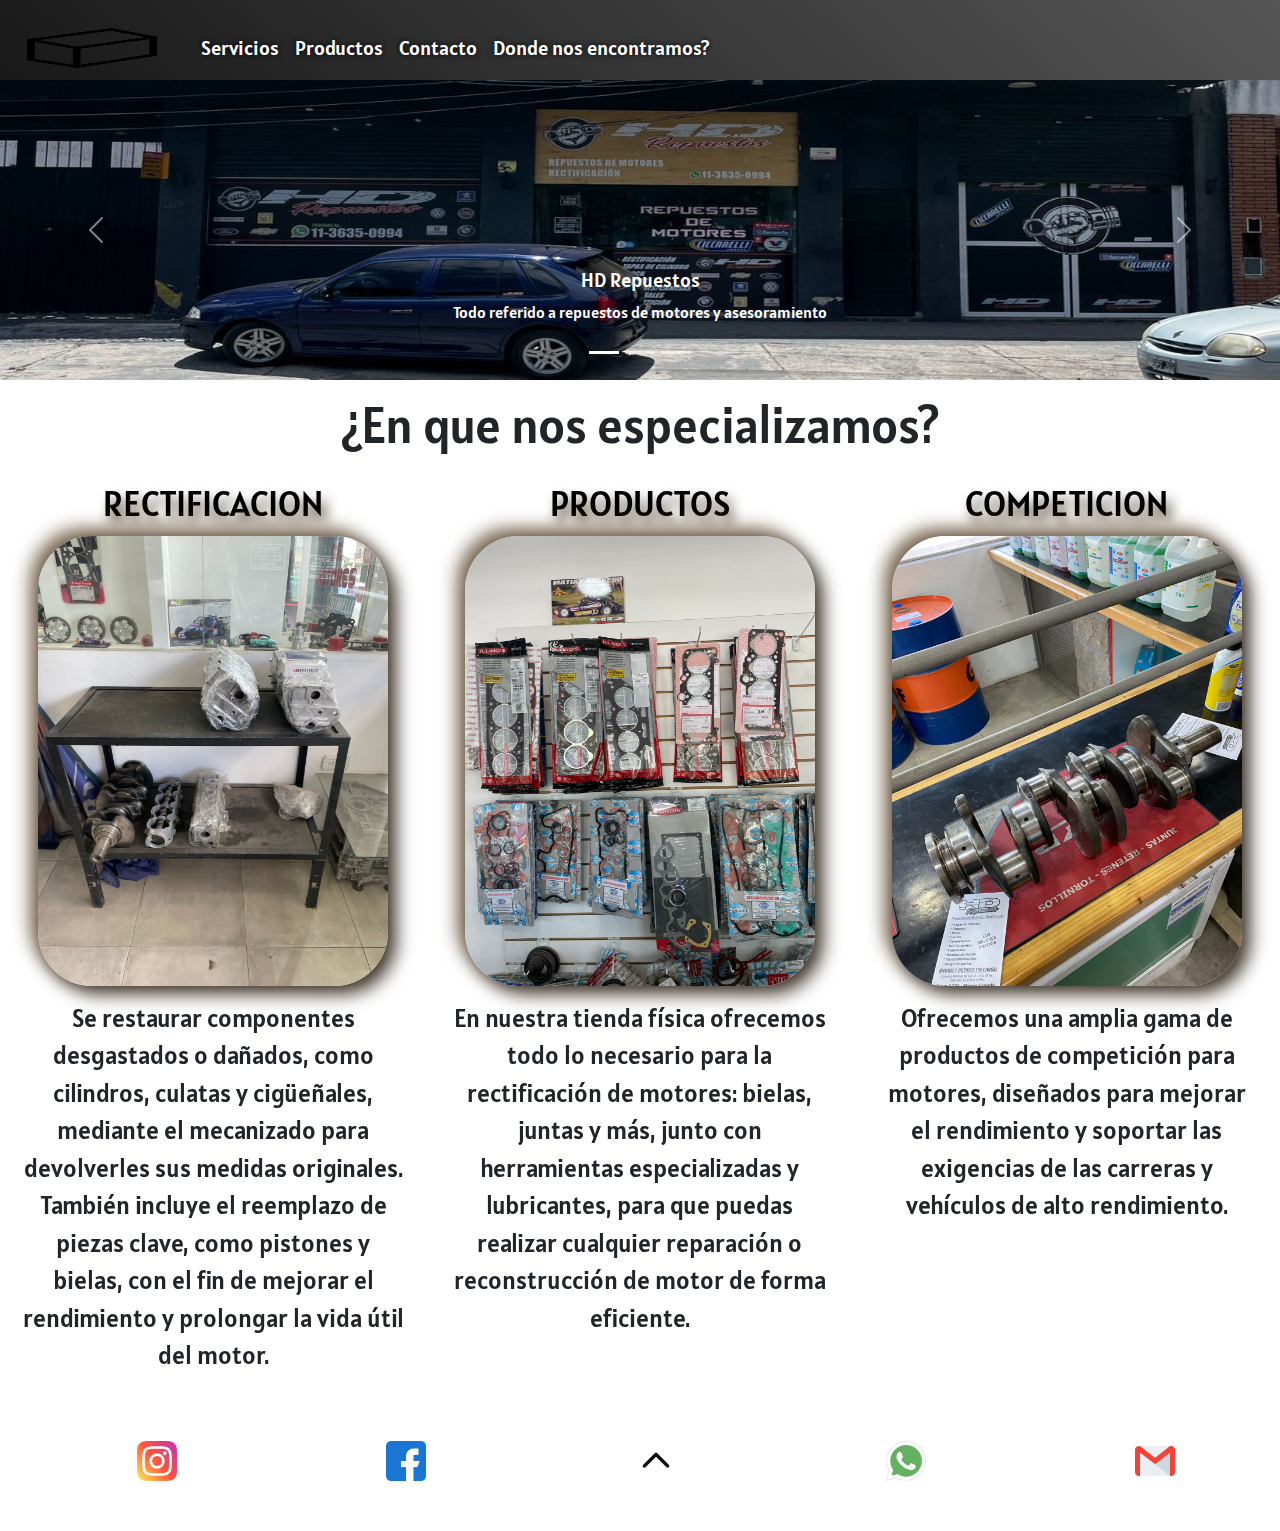
<file: index.html>
<!DOCTYPE html>
<html lang="en">

<head>
    <meta charset="UTF-8">
    <meta name="viewport" content="width=device-width, initial-scale=1.0">

    <!-- boostrap -->
    <link href="https://cdn.jsdelivr.net/npm/bootstrap@5.3.3/dist/css/bootstrap.min.css" rel="stylesheet"
        integrity="sha384-QWTKZyjpPEjISv5WaRU9OFeRpok6YctnYmDr5pNlyT2bRjXh0JMhjY6hW+ALEwIH" crossorigin="anonymous">

    <!-- css -->
    <link rel="stylesheet" href="css/style.css">

    <!-- animaciones -->
    <link href="https://unpkg.com/aos@2.3.1/dist/aos.css" rel="stylesheet">


    <!-- fuentes -->
    <link rel="preconnect" href="https://fonts.googleapis.com">
    <link rel="preconnect" href="https://fonts.gstatic.com" crossorigin>
    <link href="https://fonts.googleapis.com/css2?family=Alatsi&display=swap" rel="stylesheet">



    <title>JHB RECTIFICADORA</title>


</head>

<body>
    <!--Menu de navegacion-->
    <header id="menu">
        <nav class="navbar navbar-expand-lg custom-style">
            <div class="container-fluid">

                <a class="navbar-brand logo" href="./index.html"> <img src="./assets/img/rectangulo.png" alt="logo"></a>

                <button class="navbar-toggler" type="button" data-bs-toggle="collapse"
                    data-bs-target="#navbarNavAltMarkup" aria-controls="navbarNavAltMarkup" aria-expanded="false"
                    aria-label="Toggle navigation">
                    <span class="navbar-toggler-icon"></span>
                </button>

                <div class="collapse navbar-collapse" id="navbarNavAltMarkup">
                    <div class="navbar-nav ">
                        <a class="nav-link" href="./pages/servicios.html">Servicios</a>
                        <a class="nav-link" href="./pages/productos.html">Productos</a>
                        <a class="nav-link" href="./pages/contacto.html">Contacto</a>
                        <a class="nav-link" href="./pages/donde-nos-encontramos.html">Donde nos encontramos?</a>
                    </div>
                </div>
            </div>
        </nav>
    </header>

    <main>
        <!--imagenes y contenido de la pagina-->
        <div id="carouselExampleCaptions" class="carousel slide">
            <div class="carousel-indicators">
                <button type="button" data-bs-target="#carouselExampleCaptions" data-bs-slide-to="0" class="active"
                    aria-current="true" aria-label="Slide 1"></button>
                <button type="button" data-bs-target="#carouselExampleCaptions" data-bs-slide-to="1"
                    aria-label="Slide 2"></button>
                <button type="button" data-bs-target="#carouselExampleCaptions" data-bs-slide-to="2"
                    aria-label="Slide 3"></button>
            </div>
            <div class="carousel-inner">
                <div class="carousel-item active">
                    <img src="./assets/img/foto-del-frente.jpg" class="d-block w-100" alt="motor de un auto">
                    <div class="carousel-caption d-none d-md-block">
                        <h5>HD Repuestos</h5>
                        <p>Todo referido a repuestos de motores y asesoramiento</p>
                    </div>
                </div>
                <div class="carousel-item">
                    <img src="./assets/img/local-3-index.jpg" class="d-block w-100" alt="imagen de un auto">
                    <div class="carousel-caption d-none d-md-block">
                        <h5>Contamos con tienda fisica</h5>
                        <p>Puedes encontrarnos en la seccion "Donde los encontramos?"</p>
                    </div>
                </div>
                <div class="carousel-item">
                    <img src="./assets/img/6875db7d-09d2-45c4-ae41-b56301c719ec.jpg" class="d-block w-100"
                        alt="imagen de un auto">
                    <div class="carousel-caption d-none d-md-block">
                        <h5>Trabajo Perfecto en tiempo y forma.</h5>

                    </div>
                </div>
            </div>
            <button class="carousel-control-prev" type="button" data-bs-target="#carouselExampleCaptions"
                data-bs-slide="prev">
                <span class="carousel-control-prev-icon" aria-hidden="true"></span>
                <span class="visually-hidden">Previous</span>
            </button>
            <button class="carousel-control-next" type="button" data-bs-target="#carouselExampleCaptions"
                data-bs-slide="next">
                <span class="carousel-control-next-icon" aria-hidden="true"></span>
                <span class="visually-hidden">Next</span>
            </button>
        </div>

        <h2 class="titulo2-index">¿En que nos especializamos?</h2>

        <section class="container-fluid">
            <div class="row">
                <div data-aos="fade-down" class="col-sm-12 col-md-4 col-lg-4">
                    <p class="titulo3-index">RECTIFICACION</p>
                    <img class="catalogo-index" src="./assets/img/motores.jpg" alt="motor de un auto">
                    <p class="textorelacionadoindex">Se restaurar componentes desgastados o dañados, como cilindros,
                        culatas y cigüeñales, mediante el mecanizado para devolverles sus medidas originales. También
                        incluye el reemplazo de piezas clave, como pistones y bielas, con el fin de mejorar el
                        rendimiento y prolongar la vida útil del motor. </p>
                </div>
                <div data-aos="fade-down" class="col-sm-12 col-md-4 col-lg-4">
                    <p class="titulo3-index">PRODUCTOS</p>
                    <img class="catalogo-index" src="./assets/img/productos.jpg" alt="como conectar bateria del auto">
                    <p class="textorelacionadoindex">En nuestra tienda física ofrecemos todo lo necesario para la
                        rectificación de motores: bielas, juntas y más, junto con herramientas especializadas y
                        lubricantes, para que puedas realizar cualquier reparación o reconstrucción de motor de forma
                        eficiente.</p>
                </div>
                <div data-aos="fade-down" class="col-sm-12 col-md-4 col-lg-4">
                    <p class="titulo3-index">COMPETICION</p>
                    <img class="catalogo-index" src="./assets/img/cigueñal.jpg"
                        alt="hombre trabajando en un motor de auto">
                    <p class="textorelacionadoindex">Ofrecemos una amplia gama de productos de competición para motores,
                        diseñados para mejorar el rendimiento y soportar las exigencias de las carreras y vehículos de
                        alto rendimiento. </p>
                </div>
            </div>
        </section>
    </main>
    <footer>
        <!--Redes sociales-->
        <ul class="redessociales">
            <li>
                <a href="https://www.instagram.com/hd_repuestos/" target="_blank">
                    <img src="./assets/img/instagram.png" alt="logo instagram">
                </a>
            </li>
            <li>
                <a href="https://www.facebook.com/Hdrepuestos2020" target="_blank">
                    <img src="./assets/img/facebook.png" alt="logo facebook">
                </a>
            </li>
            <li>
                <a href="#menu">
                    <img src="./assets/img/punta-de-flecha-hacia-arriba.png" alt="flecha para arriba">
                </a>
            </li>
            <li>
                <a href="https://wa.link/9f5pjr" target="_blank">
                    <img src="./assets/img/whatsapp.png" alt="logo whatsapp">
                </a>
            </li>
            <li>
                <a href="">
                    <img src="./assets/img/gmail.png" alt="logo gmail">
                </a>
            </li>
        </ul>
    </footer>

    <!--link de boostrap-->
    <script src="https://cdn.jsdelivr.net/npm/bootstrap@5.3.3/dist/js/bootstrap.bundle.min.js"></script>
    <!--link de AOS-->
    <script src="https://unpkg.com/aos@2.3.1/dist/aos.js"></script>
    <script>
        AOS.init();
      </script>
</body>

</html>
</file>
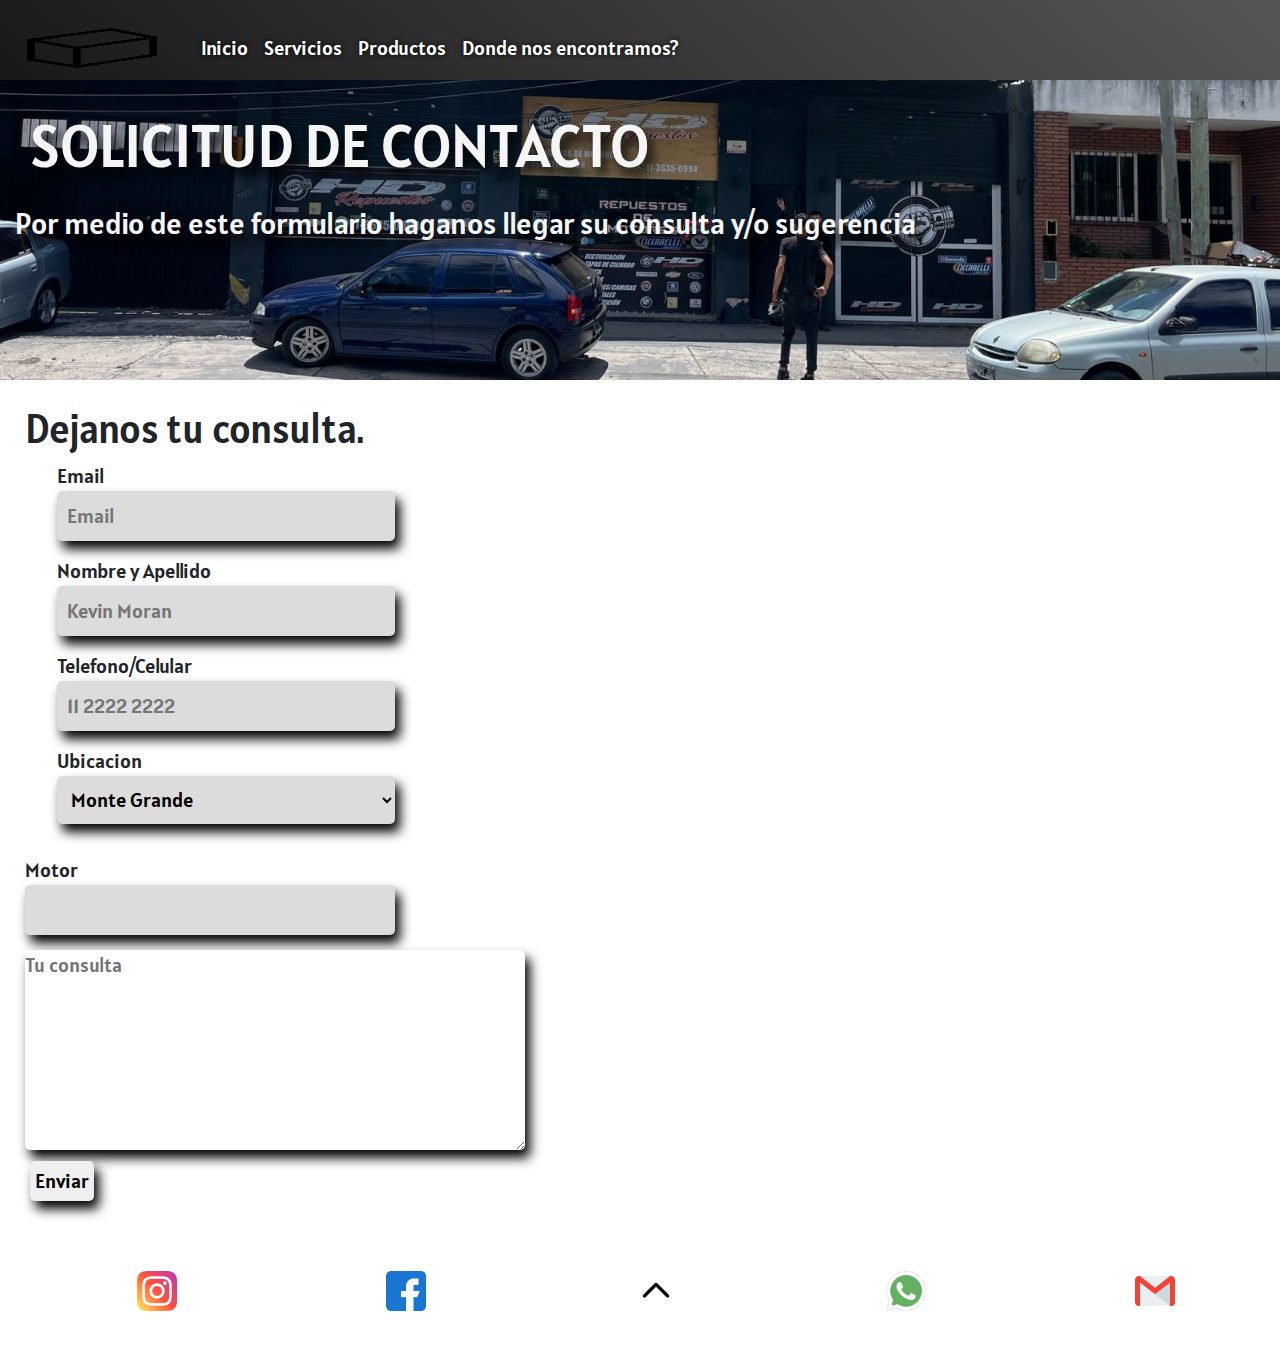
<file: pages/contacto.html>
<!DOCTYPE html>
<html lang="en">

<head>
    <meta charset="UTF-8">
    <meta name="viewport" content="width=device-width, initial-scale=1.0">

    <!-- boostrap -->
    <link href="https://cdn.jsdelivr.net/npm/bootstrap@5.3.3/dist/css/bootstrap.min.css" rel="stylesheet"
        integrity="sha384-QWTKZyjpPEjISv5WaRU9OFeRpok6YctnYmDr5pNlyT2bRjXh0JMhjY6hW+ALEwIH" crossorigin="anonymous">

    <!-- css -->
    <link rel="stylesheet" href="../css/style.css">

    <!-- fuentes -->
    <link rel="preconnect" href="https://fonts.googleapis.com">
    <link rel="preconnect" href="https://fonts.gstatic.com" crossorigin>
    <link href="https://fonts.googleapis.com/css2?family=Alatsi&display=swap" rel="stylesheet">

    <title>JHB RECTIFICADORA</title>
</head>

<body>
    <header id="menu">
        <nav class="navbar navbar-expand-lg custom-style">
            <div class="container-fluid">

                <a class="navbar-brand logo" href="../index.html"> <img
                        src="../assets/img/rectangulo.png" alt="logo"></a>

                <button class="navbar-toggler" type="button" data-bs-toggle="collapse"
                    data-bs-target="#navbarNavAltMarkup" aria-controls="navbarNavAltMarkup" aria-expanded="false"
                    aria-label="Toggle navigation">
                    <span class="navbar-toggler-icon"></span>
                </button>

                <div class="collapse navbar-collapse" id="navbarNavAltMarkup">
                    <div class="navbar-nav">
                        <a class="nav-link" href="../index.html">Inicio</a>
                        <a class="nav-link" href="./servicios.html">Servicios</a>
                        <a class="nav-link" href="./productos.html">Productos</a>
                        <a class="nav-link" href="./donde-nos-encontramos.html">Donde nos encontramos?</a>
                    </div>
                </div>
            </div>
        </nav>
    </header>
    <main>
        <div class="contacto">
            <h2 class="titulo-contacto">SOLICITUD DE CONTACTO</h2>
            <h3 class="subtitulo-contacto">Por medio de este formulario haganos llegar su consulta y/o sugerencia</h3>

        </div>

        <section class="formulario-contacto">

            <h3>Dejanos tu consulta.</h3>

            <div>
                <form action="/submit" method="post">

                    <ul>
                        <li>
                            <label for="Email">Email</label>
                            <input class="inputs" type="email" name="Email" id="Email" placeholder="Email">
                        </li>
                        <li>
                            <label for="Nombre y Apellido">Nombre y Apellido</label>
                            <input class="inputs" type="text" name="Nombre" id="Usuario" placeholder="Kevin Moran">
                        </li>
                        <li>
                            <label for="Telefono">Telefono/Celular</label>
                            <input class="inputs" type="number" name="telefono" id="telefono"
                                placeholder="11 2222 2222">
                        </li>
                        <li>
                            <label for="Ubicacion">Ubicacion</label>
                            <select class="inputs" name="Ubicacion" id="Ubicacion">
                                <option value="">Monte Grande</option>
                                <option value="">Lanus</option>
                                <option value="">Banfield</option>
                                <option value="">Luis Guillon</option>
                                <option value="">Lomas de Zamora</option>
                                <option value="">Cañuelas</option>
                                <option value="">Lobos</option>
                                <option value="">Capital Federal</option>
                                <option value="">Otro</option>
                            </select>
                        </li>
                    </ul>


                    <label for="motor">Motor</label>
                    <input class="inputs" type="text" name="motor" id="motor">

                    <textarea class="textarea" name="Consulta" id="Consulta" placeholder="Tu consulta"></textarea>

                    <input class="botton" type="submit" value="Enviar">
                </form>
            </div>
        </section>
    </main>
    <footer>
        <ul class="redessociales">
            <li>
                <a href="https://www.instagram.com/hd_repuestos/" target="_blank">
                    <img src="../assets/img/instagram.png" alt="logo instagram">
                </a>
            </li>
            <li>
                <a href="https://www.facebook.com/Hdrepuestos2020" target="_blank">
                    <img src="../assets/img/facebook.png" alt="logo facebook">
                </a>
            </li>
            <li>
                <a href="#menu">
                    <img src="../assets/img/punta-de-flecha-hacia-arriba.png" alt="flecha para arriba">
                </a>
            </li>
            <li>
                <a href="https://wa.link/9f5pjr" target="_blank">
                    <img src="../assets/img/whatsapp.png" alt="logo whatsapp">
                </a>
            </li>
            <li>
                <a href="">
                    <img src="../assets/img/gmail.png" alt="logo gmail">
                </a>
            </li>
        </ul>
    </footer>

    <script src="https://cdn.jsdelivr.net/npm/bootstrap@5.3.3/dist/js/bootstrap.bundle.min.js"></script>

</body>

</html>
</file>
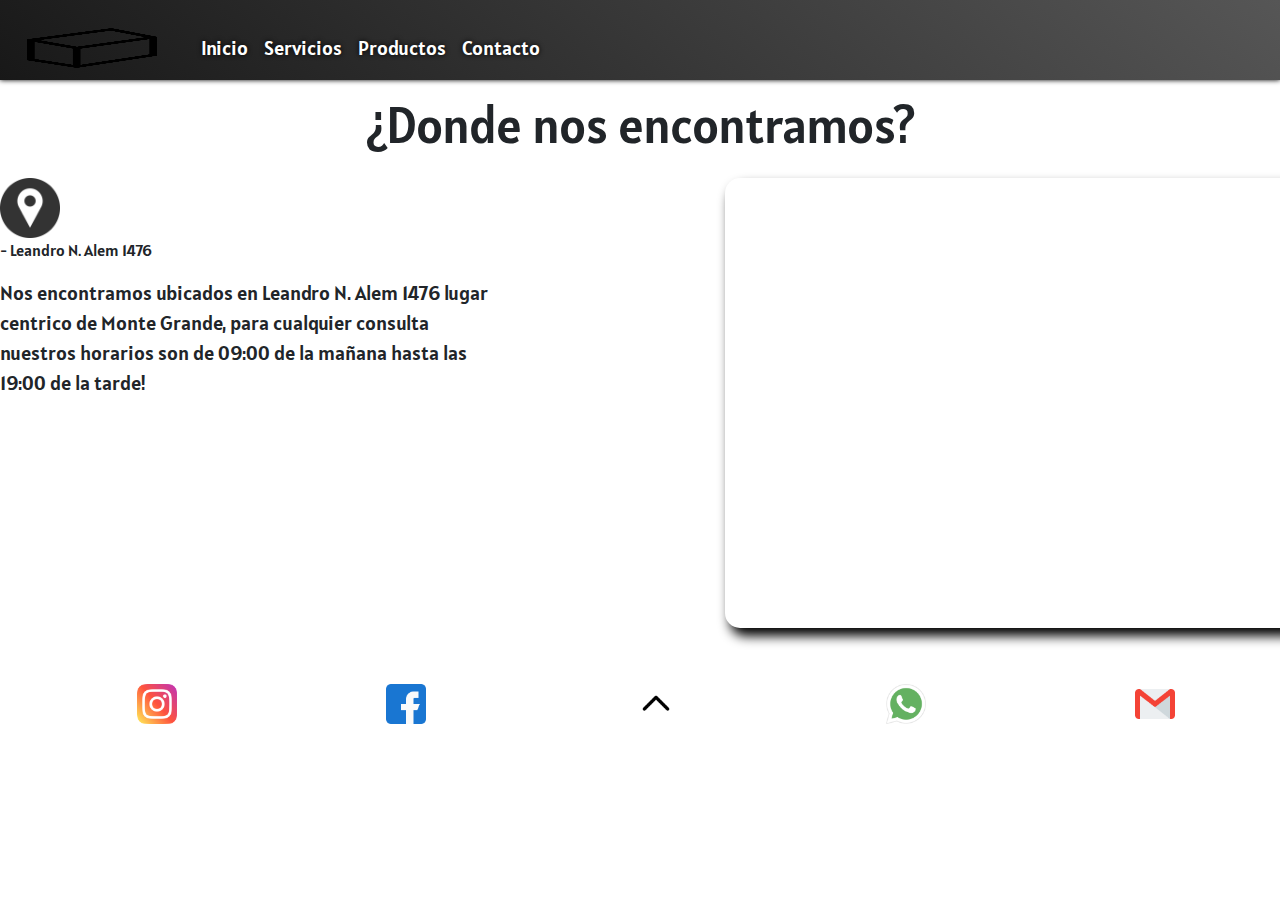
<file: pages/donde-nos-encontramos.html>
<!DOCTYPE html>
<html lang="en">

<head>
    <meta charset="UTF-8">
    <meta name="viewport" content="width=device-width, initial-scale=1.0">

    <!-- boostrap -->
    <link href="https://cdn.jsdelivr.net/npm/bootstrap@5.3.3/dist/css/bootstrap.min.css" rel="stylesheet"
        integrity="sha384-QWTKZyjpPEjISv5WaRU9OFeRpok6YctnYmDr5pNlyT2bRjXh0JMhjY6hW+ALEwIH" crossorigin="anonymous">

    <!-- css -->
    <link rel="stylesheet" href="../css/style.css">

    <!-- fuentes -->
    <link rel="preconnect" href="https://fonts.googleapis.com">
    <link rel="preconnect" href="https://fonts.gstatic.com" crossorigin>
    <link href="https://fonts.googleapis.com/css2?family=Alatsi&display=swap" rel="stylesheet">

    <title>JHB RECTIFICADORA</title>
</head>

<body>
    <header id="menu">
        <nav class="navbar navbar-expand-lg custom-style">
            <div class="container-fluid">

                <a class="navbar-brand logo" href="../index.html"> <img
                        src="../assets/img/rectangulo.png" alt="logo"></a>

                <button class="navbar-toggler" type="button" data-bs-toggle="collapse"
                    data-bs-target="#navbarNavAltMarkup" aria-controls="navbarNavAltMarkup" aria-expanded="false"
                    aria-label="Toggle navigation">
                    <span class="navbar-toggler-icon"></span>
                </button>
                <div class="collapse navbar-collapse" id="navbarNavAltMarkup">
                    <div class="navbar-nav">
                        <a class="nav-link" href="../index.html">Inicio</a>
                        <a class="nav-link" href="./servicios.html">Servicios</a>
                        <a class="nav-link" href="./productos.html">Productos</a>
                        <a class="nav-link" href="./contacto.html">Contacto</a>
                    </div>
                </div>
            </div>
        </nav>
    </header>

    <main>

        <h2 class="titulo-dne"> ¿Donde nos encontramos?</h2>


        <section class="todo-dne">
            <div>
                <img class="marcador-dne" src="../assets/img/marcador-de-alfiler.png" alt="marcador tipo alfiler">
                <p class="direccion-dne">- Leandro N. Alem 1476</p>
                <p class="descripcion-direccion">Nos encontramos ubicados en Leandro N. Alem 1476 lugar centrico de Monte Grande, para cualquier consulta nuestros horarios son de 09:00 de la mañana hasta las 19:00 de la tarde!</p>
            </div>
            <div>
                <iframe class="mapa"
                    src="https://www.google.com/maps/embed?pb=!1m18!1m12!1m3!1d409.3839469530322!2d-58.45792324109803!3d-34.82929287297066!2m3!1f0!2f0!3f0!3m2!1i1024!2i768!4f13.1!3m3!1m2!1s0x95bcd33422997ac9%3A0xd4faa054978592e1!2sHD%20repuestos!5e0!3m2!1ses-419!2sar!4v1729542811743!5m2!1ses-419!2sar"
                    width="600" height="450" style="border:0;" allowfullscreen="" loading="lazy"
                    referrerpolicy="no-referrer-when-downgrade"></iframe>
            </div>
        </section>
    </main>
    <footer>
        <ul class="redessociales">
            <li>
                <a href="https://www.instagram.com/hd_repuestos/" target="_blank">
                    <img src="../assets/img/instagram.png" alt="logo instagram">
                </a>
            </li>
            <li>
                <a href="https://www.facebook.com/Hdrepuestos2020" target="_blank">
                    <img src="../assets/img/facebook.png" alt="logo facebook">
                </a>
            </li>
            <li>
                <a href="#menu">
                    <img src="../assets/img/punta-de-flecha-hacia-arriba.png" alt="flecha para arriba">
                </a>
            </li>
            <li>
                <a href="https://wa.link/9f5pjr" target="_blank">
                    <img src="../assets/img/whatsapp.png" alt="logo whatsapp">
                </a>
            </li>
            <li>
                <a href="">
                    <img src="../assets/img/gmail.png" alt="logo gmail">
                </a>
            </li>
        </ul>
    </footer>

    <script src="https://cdn.jsdelivr.net/npm/bootstrap@5.3.3/dist/js/bootstrap.bundle.min.js"></script>

</body>

</html>
</file>
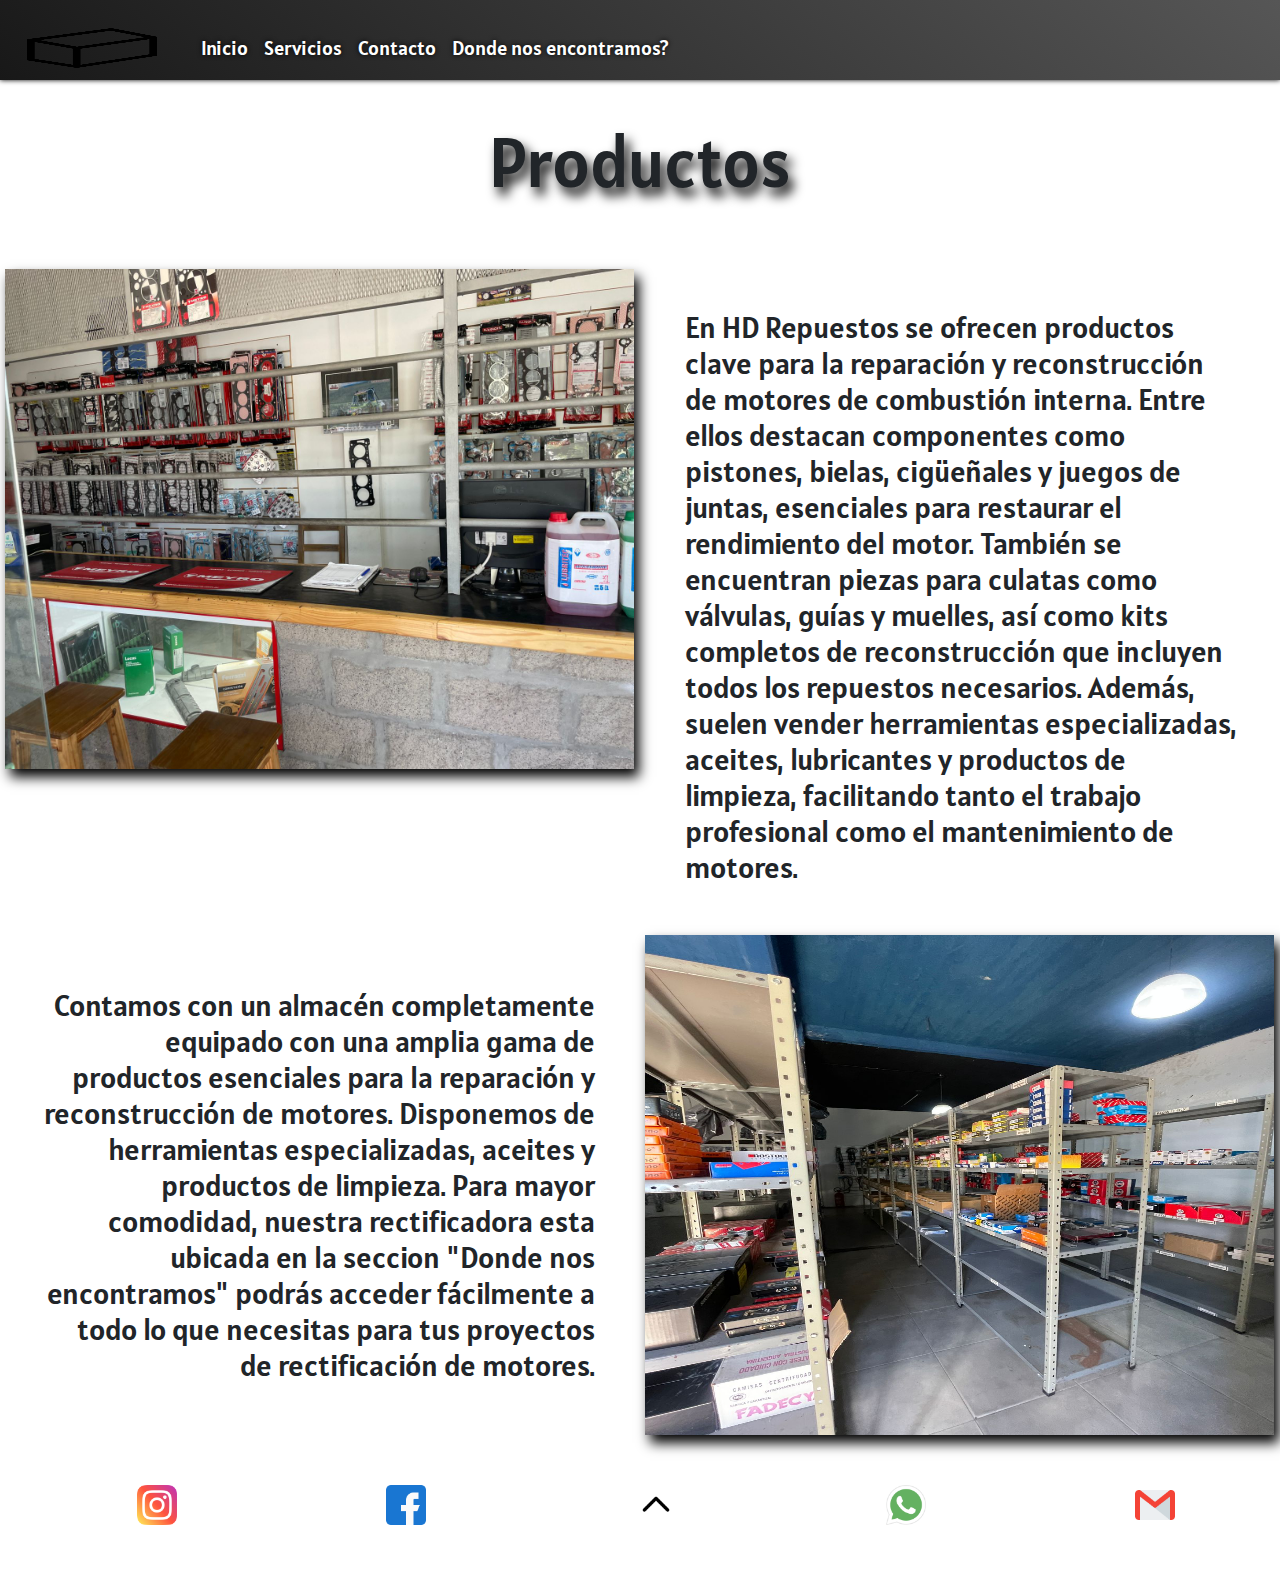
<file: pages/productos.html>
<!DOCTYPE html>
<html lang="en">

<head>
    <meta charset="UTF-8">
    <meta name="viewport" content="width=device-width, initial-scale=1.0">

    <!-- boostrap -->
    <link href="https://cdn.jsdelivr.net/npm/bootstrap@5.3.3/dist/css/bootstrap.min.css" rel="stylesheet"
        integrity="sha384-QWTKZyjpPEjISv5WaRU9OFeRpok6YctnYmDr5pNlyT2bRjXh0JMhjY6hW+ALEwIH" crossorigin="anonymous">

    <!-- css -->
    <link rel="stylesheet" href="../css/style.css">

    <!-- fuentes -->
    <link rel="preconnect" href="https://fonts.googleapis.com">
    <link rel="preconnect" href="https://fonts.gstatic.com" crossorigin>
    <link href="https://fonts.googleapis.com/css2?family=Alatsi&display=swap" rel="stylesheet">

    <title>JHB RECTIFICADORA</title>
</head>

<body id="menu">
    <header>
        <nav class="navbar navbar-expand-lg custom-style">
            <div class="container-fluid">

                <a class="navbar-brand logo" href="../index.html"> <img
                        src="../assets/img/rectangulo.png" alt="logo"></a>

                <button class="navbar-toggler" type="button" data-bs-toggle="collapse"
                    data-bs-target="#navbarNavAltMarkup" aria-controls="navbarNavAltMarkup" aria-expanded="false"
                    aria-label="Toggle navigation">
                    <span class="navbar-toggler-icon"></span>
                </button>

                <div class="collapse navbar-collapse" id="navbarNavAltMarkup">
                    <div class="navbar-nav">
                        <a class="nav-link" href="../index.html">Inicio</a>
                        <a class="nav-link" href="./servicios.html">Servicios</a>
                        <a class="nav-link" href="./contacto.html">Contacto</a>
                        <a class="nav-link" href="./donde-nos-encontramos.html">Donde nos encontramos?</a>
                    </div>
                </div>
            </div>
        </nav>
    </header>
    <main>
        <div>
            <h2 class="titulo-productos">Productos</h2>
        </div>


        <div class="grid-container">

            <!-- producto 1-->

            <div class="item image"><img src="../assets/img/local-2.jpg" alt="local de HD Repuestos"></div>

            <div class="item text">
                <h4> En HD Repuestos se ofrecen productos clave para la reparación y reconstrucción de motores de
                    combustión interna. Entre ellos destacan componentes como pistones, bielas, cigüeñales y juegos de
                    juntas, esenciales para restaurar el rendimiento del motor. También se encuentran piezas para
                    culatas como válvulas, guías y muelles, así como kits completos de reconstrucción que incluyen todos
                    los repuestos necesarios. Además, suelen vender herramientas especializadas, aceites, lubricantes y
                    productos de limpieza, facilitando tanto el trabajo profesional como el mantenimiento de motores.
                </h4>
            </div>

            <!-- producto 2-->

            <div class="item text-2">
                <h4>Contamos con un almacén completamente equipado con una amplia gama de productos esenciales para la
                    reparación y reconstrucción de motores. Disponemos de herramientas especializadas, aceites y
                    productos de limpieza. Para mayor comodidad, nuestra rectificadora esta ubicada en la seccion "Donde
                    nos encontramos" podrás acceder fácilmente a todo lo que necesitas para tus proyectos de
                    rectificación de motores.</h4>
            </div>

            <div class="item image-2"><img src="../assets/img/almacen.jpg" alt="almacen de HD"></div>
        </div>

    </main>
    <footer>
        <ul class="redessociales">
            <li>
                <a href="https://www.instagram.com/hd_repuestos/" target="_blank">
                    <img src="../assets/img/instagram.png" alt="logo instagram">
                </a>
            </li>
            <li>
                <a href="https://www.facebook.com/Hdrepuestos2020" target="_blank">
                    <img src="../assets/img/facebook.png" alt="logo facebook">
                </a>
            </li>
            <li>
                <a href="#menu">
                    <img src="../assets/img/punta-de-flecha-hacia-arriba.png" alt="flecha para arriba">
                </a>
            </li>
            <li>
                <a href="https://wa.link/9f5pjr" target="_blank">
                    <img src="../assets/img/whatsapp.png" alt="logo whatsapp">
                </a>
            </li>
            <li>
                <a href="">
                    <img src="../assets/img/gmail.png" alt="logo gmail">
                </a>
            </li>
        </ul>
    </footer>

    <script src="https://cdn.jsdelivr.net/npm/bootstrap@5.3.3/dist/js/bootstrap.bundle.min.js"></script>

</body>

</html>
</file>
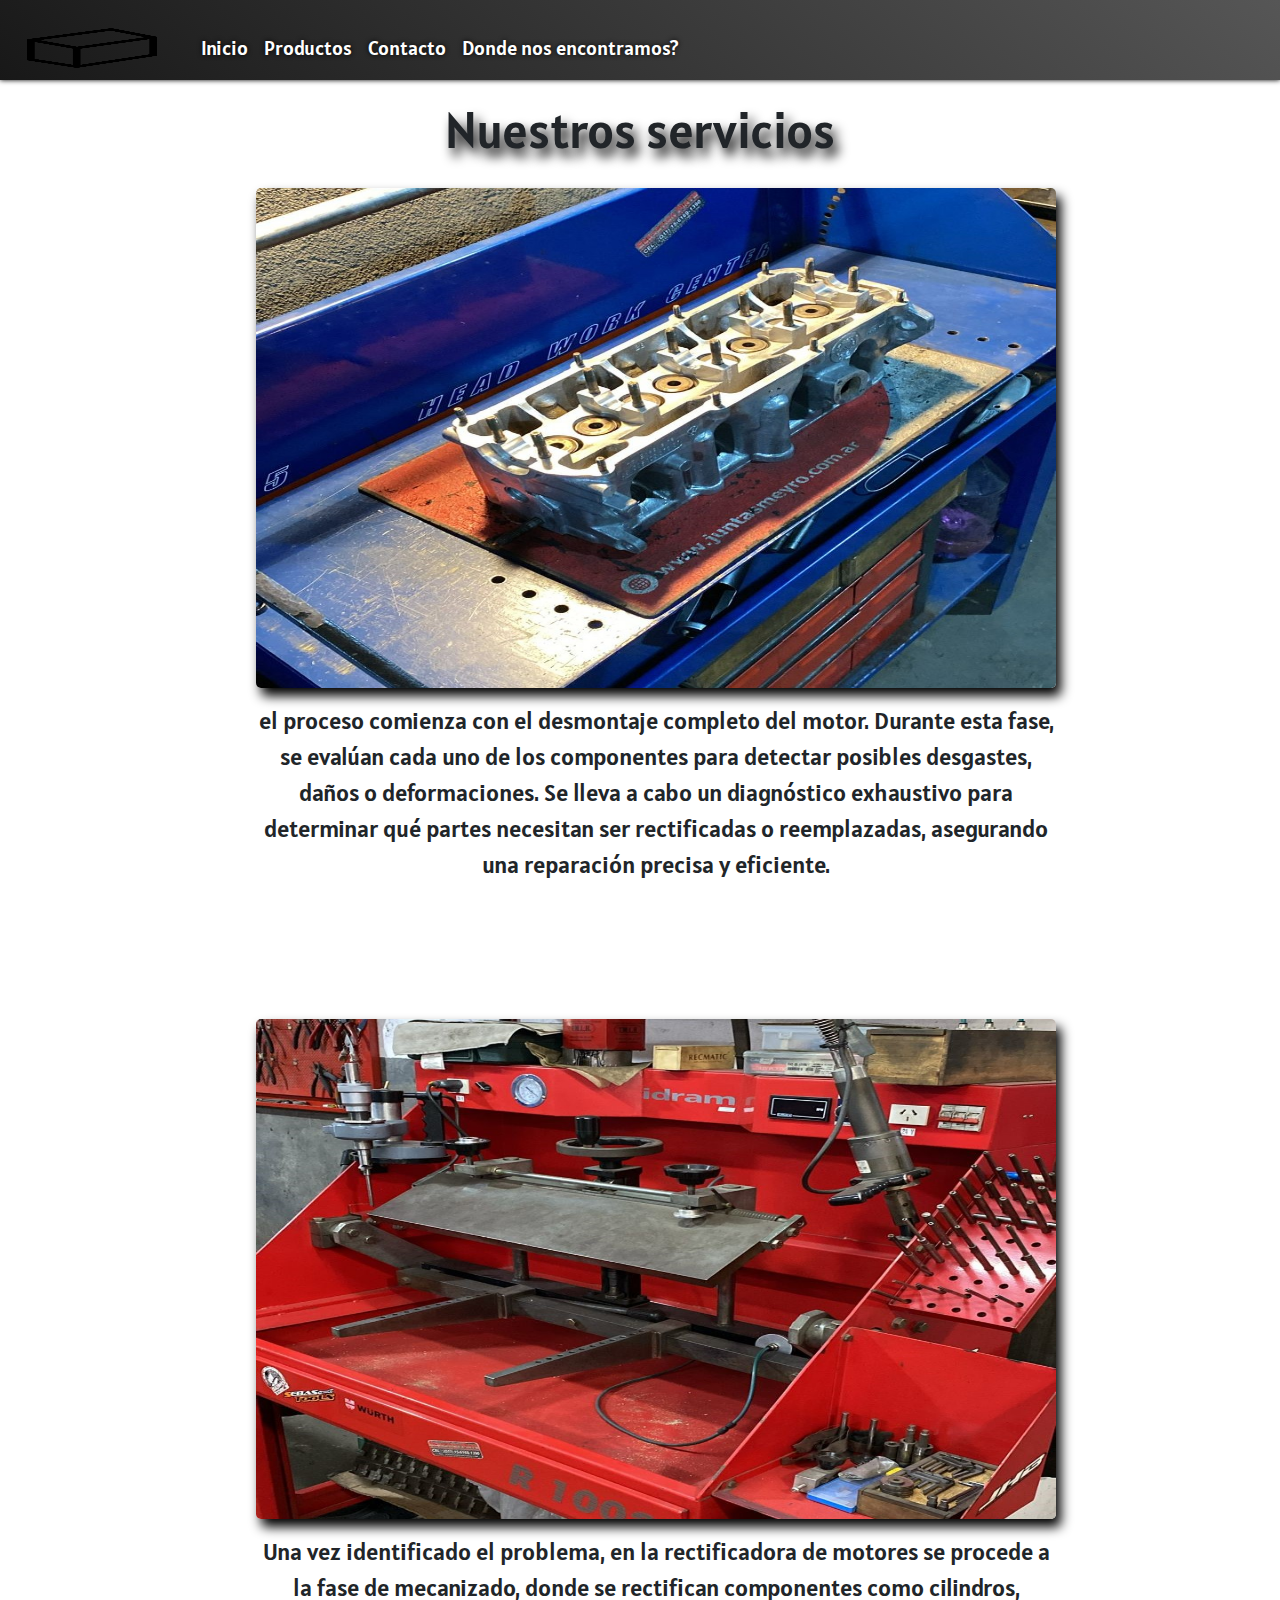
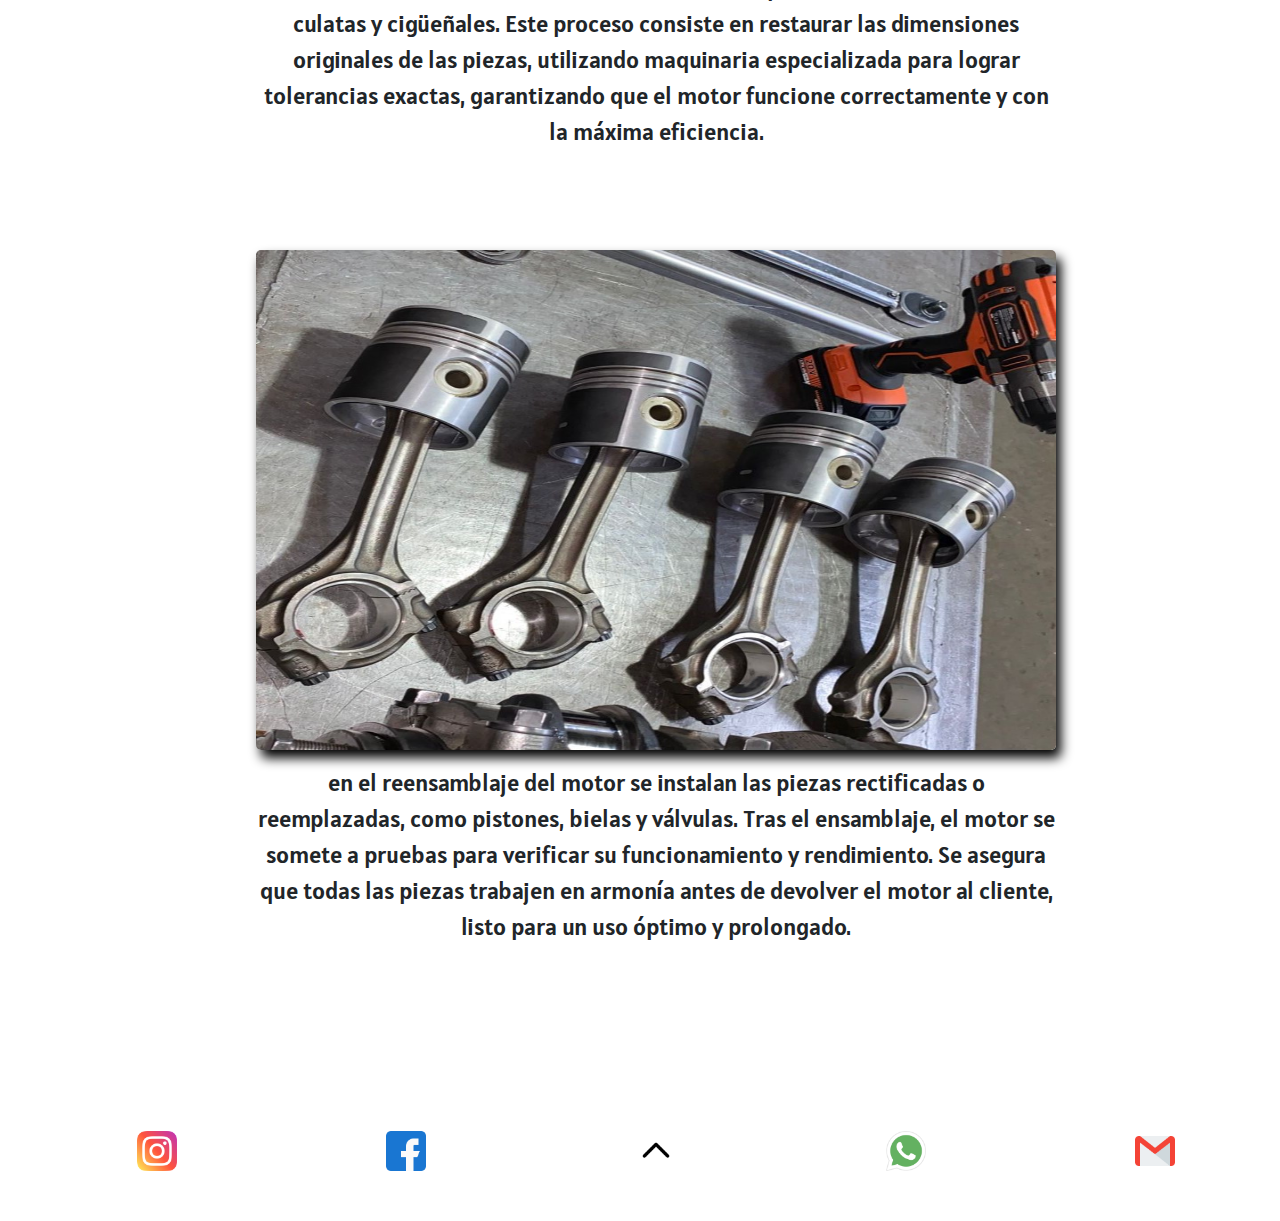
<file: pages/servicios.html>
<!DOCTYPE html>
<html lang="en">

<head>
    <meta charset="UTF-8">
    <meta name="viewport" content="width=device-width, initial-scale=1.0">


    <!-- boostrap -->
    <link href="https://cdn.jsdelivr.net/npm/bootstrap@5.3.3/dist/css/bootstrap.min.css" rel="stylesheet"
        integrity="sha384-QWTKZyjpPEjISv5WaRU9OFeRpok6YctnYmDr5pNlyT2bRjXh0JMhjY6hW+ALEwIH" crossorigin="anonymous">

    <!-- css -->
    <link rel="stylesheet" href="../css/style.css">

    <!-- fuentes -->
    <link rel="preconnect" href="https://fonts.googleapis.com">
    <link rel="preconnect" href="https://fonts.gstatic.com" crossorigin>
    <link href="https://fonts.googleapis.com/css2?family=Alatsi&display=swap" rel="stylesheet">

    <title>JHB RECTIFICADORA</title>
</head>

<body>
    <header id="menu">
        <nav class="navbar navbar-expand-lg custom-style">
            <div class="container-fluid">

                <a class="navbar-brand logo" href="../index.html"> <img
                        src="../assets/img/rectangulo.png" alt="logo"></a>

                <button class="navbar-toggler" type="button" data-bs-toggle="collapse"
                    data-bs-target="#navbarNavAltMarkup" aria-controls="navbarNavAltMarkup" aria-expanded="false"
                    aria-label="Toggle navigation">
                    <span class="navbar-toggler-icon"></span>
                </button>

                <div class="collapse navbar-collapse" id="navbarNavAltMarkup">
                    <div class="navbar-nav">
                        <a class="nav-link" href="../index.html">Inicio</a>
                        <a class="nav-link" href="./productos.html">Productos</a>
                        <a class="nav-link" href="./contacto.html">Contacto</a>
                        <a class="nav-link" href="./donde-nos-encontramos.html">Donde nos encontramos?</a>
                    </div>
                </div>
            </div>
        </nav>
    </header>
    <main>
        <h2 class="titulo-servicios">Nuestros servicios</h2>

        <div class="main-servicios">
            <ul class="flex-servicios">
                <li>
                    <img class="img-servicios" src="../assets/img/trabajo-principal.jpeg" alt="motor de un automovil">
                    <p class="parrafo-servicios">el proceso comienza con el desmontaje completo del motor. Durante esta fase, se evalúan cada uno de los componentes para detectar posibles desgastes, daños o deformaciones. Se lleva a cabo un diagnóstico exhaustivo para determinar qué partes necesitan ser rectificadas o reemplazadas, asegurando una reparación precisa y eficiente.</p>
                </li>
                <li>
                    <img class="img-servicios" src="../assets/img/maquina-2.jpg" alt="motor de un automovil">
                    <p class="parrafo-servicios">Una vez identificado el problema, en la rectificadora de motores se procede a la fase de mecanizado, donde se rectifican componentes como cilindros, culatas y cigüeñales. Este proceso consiste en restaurar las dimensiones originales de las piezas, utilizando maquinaria especializada para lograr tolerancias exactas, garantizando que el motor funcione correctamente y con la máxima eficiencia.</p>
                </li>
                <li>
                    <img class="img-servicios" src="../assets/img/pistones.jpg" alt="motor de un automovil">
                    <p class="parrafo-servicios">en el reensamblaje del motor se instalan las piezas rectificadas o reemplazadas, como pistones, bielas y válvulas. Tras el ensamblaje, el motor se somete a pruebas para verificar su funcionamiento y rendimiento. Se asegura que todas las piezas trabajen en armonía antes de devolver el motor al cliente, listo para un uso óptimo y prolongado.</p>
                </li>
            </ul>
        </div>
    </main>
    <footer>
        <ul class="redessociales">
            <li>
                <a href="https://www.instagram.com/hd_repuestos/" target="_blank">
                    <img src="../assets/img/instagram.png" alt="logo instagram">
                </a>
            </li>
            <li>
                <a href="https://www.facebook.com/Hdrepuestos2020" target="_blank">
                    <img src="../assets/img/facebook.png" alt="logo facebook">
                </a>
            </li>
            <li>
                <a href="#menu">
                    <img src="../assets/img/punta-de-flecha-hacia-arriba.png" alt="flecha para arriba">
                </a>
            </li>
            <li>
                <a href="https://wa.link/9f5pjr" target="_blank">
                    <img src="../assets/img/whatsapp.png" alt="logo whatsapp">
                </a>
            </li>
            <li>
                <a href="">
                    <img src="../assets/img/gmail.png" alt="logo gmail">
                </a>
            </li>
        </ul>
    </footer>

    <script src="https://cdn.jsdelivr.net/npm/bootstrap@5.3.3/dist/js/bootstrap.bundle.min.js"></script>

</body>

</html>
</file>
<file: css/style.css>
main .img-index {
  display: flex;
  text-align: center;
  width: 100%;
  height: 400px;
  box-shadow: 5px 8px 12px #92817A;
}
main .titulo2-index {
  text-align: center;
  font-size: 50px;
  padding: 15px;
}
main div ul li {
  list-style: none;
}
main .container-fluid {
  display: flex;
  justify-content: space-around;
  text-align: center;
  width: 100%;
  border-radius: 47px;
}
main .titulo3-index {
  color: rgb(0, 0, 0);
  text-shadow: 5px 8px 12px #5E503F;
  font-size: 35px;
  margin: 0px;
  padding-bottom: 5px;
}
main .catalogo-index {
  width: 350px;
  height: 450px;
  position: relative;
  border-radius: 54px;
  background: linear-gradient(145deg, #655643, #554839);
  box-shadow: 8px 8px 18px #40362b, -8px -8px 18px #7c6a53;
}
main .textorelacionadoindex {
  font-size: 25px;
  padding-left: 10px;
  padding-right: 10px;
  padding-top: 14px;
  text-align: center;
}

@media screen and (max-width: 1024px) {
  .img-index {
    height: 300px;
  }
  .titulo2-index {
    font-size: 50px;
  }
  .catalogo-index {
    width: 300px;
    height: 400px;
  }
}
@media screen and (max-width: 1024px) {
  .img-index {
    height: 300px;
  }
  .titulo2-index {
    font-size: 50px;
  }
  .catalogo-index {
    width: 300px;
    height: 400px;
  }
}
.titulo-productos {
  text-align: center;
  font-size: 70px;
  text-shadow: 5px 8px 12px white;
  margin-top: 25px;
  margin-bottom: 50px;
  text-shadow: 5px 8px 12px black;
}

.grid-container {
  display: grid;
  grid-template-columns: repeat(2, 1fr);
  gap: 10px;
}

.image-2 img {
  width: 99%;
  height: 500px;
  box-shadow: 5px 8px 12px black;
  display: block;
  margin-right: 5px;
}

.image img {
  width: 99%;
  height: 500px;
  display: block;
  box-shadow: 5px 8px 12px black;
  margin-left: 5px;
}

.text-2 {
  display: flex;
  text-align: right;
  align-items: center;
}

.text {
  text-align: left;
  display: flex;
  align-items: center;
  justify-content: left;
  font-size: px;
}

main div h4 {
  font-size: 30px;
  padding: 20px;
  margin: 20px;
}

@media screen and (max-width: 1024px) {
  main div h4 {
    text-align: center;
  }
  main .grid-container {
    display: flex;
    flex-direction: column;
  }
}
/*  CONTACTO  */
/*  Titulo e Imagen  */
.contacto {
  background-image: url(/assets/img/foto-del-frente-2.jpg);
  background-position: center;
  background-size: cover;
  height: 300px;
  display: flex;
  position: relative;
  flex-direction: column;
  padding: 15px;
}
.contacto h2 {
  font-size: 60px;
  color: whitesmoke;
  text-shadow: 5px 8px 12px #000000;
  display: flex;
  align-items: start;
}
.contacto h3 {
  font-size: 30px;
  color: whitesmoke;
  text-shadow: 5px 12px 12px black;
}

/*  Formulario  */
.formulario-contacto {
  width: 400px;
  padding: 15px;
  margin: 10px;
  border-radius: 10px;
  text-align: left;
  display: flex;
  flex-direction: column;
}

.formulario-contacto h3 {
  font-size: 40px;
  text-align: center;
  display: flex;
}

.inputs {
  font-size: 20px;
  width: 100%;
  padding: 10px;
  border-radius: 5px;
  margin-bottom: 15px;
  background-color: #dcdcdc;
  box-shadow: 5px 8px 12px black;
  border: none;
}

.formulario-contacto form label {
  font-size: 20px;
}

.textarea {
  font-size: 20px;
  height: 200px;
  width: 500px;
  border-radius: 5px;
  border: none;
  box-shadow: 5px 8px 12px black;
}

.botton {
  font-size: 20px;
  border: none;
  padding: 5px;
  margin: 5px;
  border-radius: 5px;
  box-shadow: 5px 8px 12px black;
}

/*  Logo y texto adicional */
.texto-contacto {
  display: flex;
  flex-direction: column;
  margin-left: 60%;
  margin-bottom: 500px;
}
.texto-contacto img {
  width: 400px;
  height: 100px;
}
.texto-contacto p {
  font-size: 20px;
  width: 400px;
  height: 100px;
  text-align: center;
}

@media screen and (max-width: 1024px) {
  .imagen-contacto {
    height: 350px;
  }
  .texto-contacto img {
    right: 80px;
    top: 35%;
  }
  .texto-contacto p {
    right: 80px;
    top: 41%;
    padding-top: 5px;
  }
}
@media screen and (max-width: 720px) {
  main .contacto {
    background-image: url(/assets/img/foto-del-frente-2.jpg);
    background-position: center;
    background-size: cover;
    height: 100%;
  }
  main .contacto h2 {
    font-size: 24px;
  }
  main .contacto h3 {
    font-size: 20px;
  }
  main div form .textarea {
    width: 80%;
  }
}
.titulo-servicios {
  text-align: center;
  font-size: 50px;
  text-shadow: 5px 8px 12px black;
  padding: 20px;
}

.flex-servicios {
  display: flex;
  justify-content: center;
  list-style: none;
}

.img-servicios {
  height: 500px;
  width: 500px;
  box-shadow: 5px 8px 12px black;
  border-radius: 5px;
}

.parrafo-servicios {
  width: 500px;
  height: 500px;
  font-size: 20px;
  text-align: center;
  margin-top: 15px;
}

.flex-servicios {
  display: grid;
  grid-template-rows: repeat(3, 1fr);
}

.parrafo-servicios {
  width: 800px;
  height: 300px;
  font-size: 1.5rem;
}

.img-servicios {
  height: 500px;
  width: 800px;
}

/*  donde nos encontramos (dne) */
main h2 {
  font-size: 50px;
  text-align: center;
  padding: 15px;
  text-shadow: 5px 8px 12px white;
}
main section {
  display: flex;
  justify-content: space-around;
}
main section div img {
  width: 60px;
  height: 60px;
}
main section div .direccion.dne {
  font-size: 40px;
}
main section div .descripcion-direccion {
  font-size: 20px;
  width: 500px;
  height: 200px;
}
main div iframe {
  border-radius: 15px;
  box-shadow: 5px 8px 12px black;
  margin-left: 25vh;
}

@media screen and (max-width: 1024px) {
  .todo-dne {
    display: grid;
    grid-template-rows: 2, 1fr;
    gap: 50px;
  }
}
/*  GENERAL  */
* {
  margin: 0;
  padding: 0;
  font-family: "Alatsi", sans-serif;
  background-color: linear-gradient(220.55deg, #FFF6EB 0%, #DFD1C5 100%);
}

html {
  scroll-behavior: smooth;
}

body {
  overflow-x: hidden;
}

/*  menu-imagen boostrap  */
.d-block {
  height: 300px;
  box-shadow: 5px 8px 12px black;
}

/* MENU */
header {
  background: linear-gradient(220.55deg, #565656 0%, #181818 100%);
  box-shadow: 0 0 5px black;
  width: 100%;
  height: 80px;
  padding: 15px;
}
header .logo img {
  width: 150px;
  height: 40px;
  float: inline-start;
  padding-right: 20px;
}
header .navbar-collapse {
  font-size: 20px;
  z-index: 1050;
  text-shadow: 0 0 5px black;
  width: 100%;
}
header .nav-link {
  color: white;
}

@media screen and (max-width: 1023px) {
  .nav-link {
    background: linear-gradient(220.55deg, #565656 0%, #181818 100%);
    padding: 10px;
  }
  .navbar-collapse {
    padding: 6px;
  }
}
/*  footer/redes sociales  */
footer ul li a img {
  width: 40px;
}
footer .redessociales {
  display: flex;
  align-items: center;
  justify-content: space-around;
  margin-bottom: 50px;
  margin-top: 50px;
  list-style: none;
}

/*# sourceMappingURL=style.css.map */
</file>
